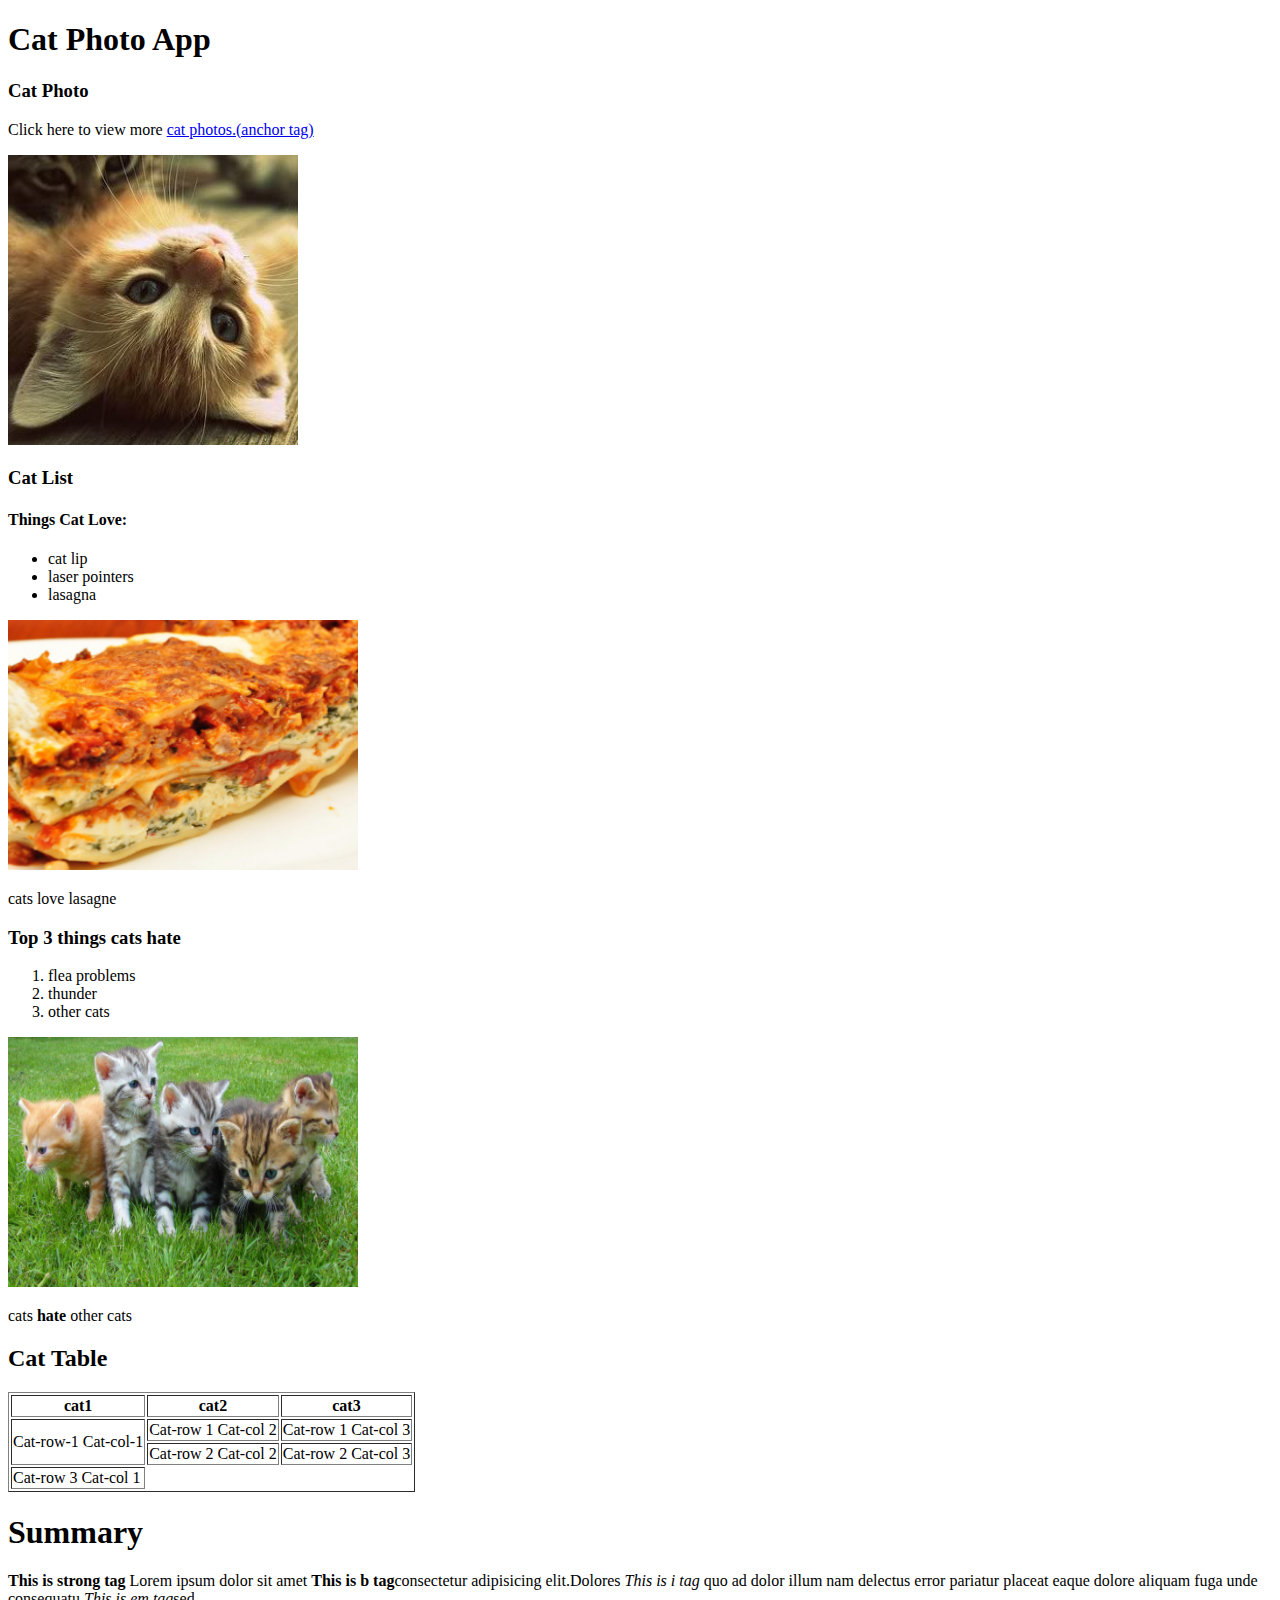
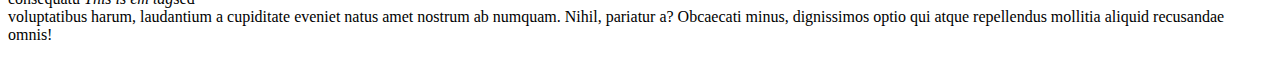
<file: Cat_Photo_App/index.html>
<!DOCTYPE html>
<html lang="en">
<head>
    <meta charset="UTF-8">
    <meta name="viewport" content="width=device-width, initial-scale=1.0">
    <title>Document</title>
</head>
<body>
    <h1>Cat Photo App</h1>
    <h3>Cat Photo</h3>
    <p>Click here to view more
    <a href="#lasagna.jpg">cat photos.(anchor tag)</a>
</p>
<a href="">
<img src="cat.jpg" alt="" height="290px" width="290px">
</a>
<h3>Cat List</h3>
<h4>Things Cat Love:</h4>
<ul>
    <li>cat lip</li>
    <li>laser pointers</li>
    <li>lasagna</li>
</ul>
<img src="lasagna.jpg" alt="" height="250px" width="350px">
<p>cats love lasagne</p>
<h3>Top 3 things cats hate</h3>
<ol>
    <li>flea problems</li>
    <li>thunder</li>
    <li>other cats</li>
</ol>
<img src="cats.jpg" alt="" height="250px" width="350px">
<p>cats <b>hate</b> other cats</p>
<h2>Cat Table</h2>

<table border="1px">
    <tr>
        <th>cat1</th>
        <th>cat2</th>
        <th>cat3</th>
    </tr>
    <tr>
        <td rowspan="2">Cat-row-1 Cat-col-1</td>
        <td>Cat-row 1 Cat-col 2</td>
        <td>Cat-row 1 Cat-col 3</td>
    </tr>
    <tr>
        <td>Cat-row 2 Cat-col 2</td>
        <td>Cat-row 2 Cat-col 3</td>
    </tr>
    <tr>
        <td colspan="1">Cat-row 3 Cat-col 1</td>
    </tr>
</table>
<h1>Summary</h1>
<p> <b>This is strong tag </b>Lorem ipsum dolor sit amet <b>This is b tag</b>consectetur adipisicing elit.Dolores<i>
       This is i tag</i> quo ad dolor illum nam delectus error pariatur placeat eaque dolore aliquam fuga unde consequatu <i>
       This is em tag</i>sed <br>
       voluptatibus harum, laudantium a cupiditate eveniet natus amet nostrum ab numquam. Nihil, pariatur a?
       Obcaecati minus, dignissimos optio qui atque repellendus mollitia aliquid recusandae omnis!

</p>
</body>
</html>
</file>
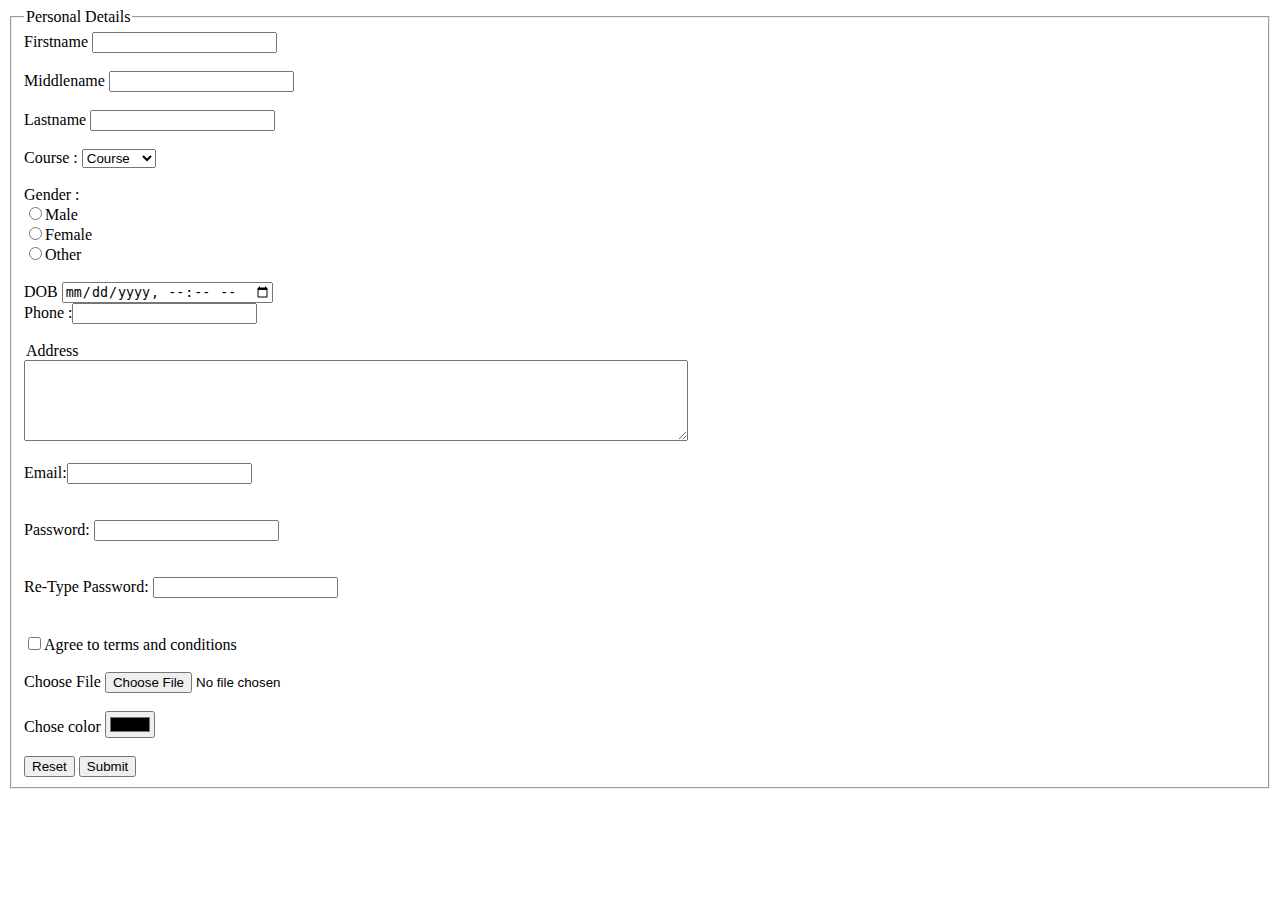
<file: Form/index.html>
<!DOCTYPE html>
<html lang="en">
<head>
    <meta charset="UTF-8">
    <meta name="viewport" content="width=device-width, initial-scale=1.0">
    <title>Document</title>
</head>
<body>
    <form action="submit_document.html" method="">
        <fieldset>
            <legend>Personal Details</legend>
            <label for="">Firstname</label> <input type="text" name="Firstname"><br><br>
            <label for="">Middlename</label> <input type="text" name="Middlename"> <br><br>
            <label for="">Lastname</label> <input type="text" name="Lastname"><br><br>
            <label for="">Course :</label> <select name="Course" id="">
                <option value="Course">Course</option>
                <option value="BCA">BCA</option>
                <option value="BBA">BBA</option>
                <option value="B.TECH">B.TECH</option>
                <option value="MBA">MBA</option>
                <option value="MCA">MCA</option>
                <option value="M.TECH">M.TECH</option>
            </select> <br><br>
            <label for="">Gender :</label><br>
            <input type="radio" name="Gender" value="Male">Male <br>
            <input type="radio" name="Gender" value="Female">Female <br>
            <input type="radio" name="Gender" value="Other">Other <br><br>
            <label for="">DOB</label> <input type="datetime-local" value="date"><br>
            <label for="">Phone :</label><input type="tel" id="phone" name="Phone"> <br><br>
                <label for=""></label><legend>Address</legend>
                <textarea class="form-control" name="Address" id="textarea" rows="5" cols="80"></textarea><br><br>
                <label for="">Email:</label><input type="email" name="email"><br><br><br>
                <label for="">Password:</label> <input type="password" name="Password"><br><br><br>
                <label for="">Re-Type Password:</label> <input type="password" name="Re-Type Password"><br><br><br>
                <input type="checkbox" value="checkbox">Agree to terms and conditions<br><br>
                <label for="">Choose File </label><input type="file" value="file"><br><br>
                <label for="">Chose color </label><input type="color" value="color"><br><br>
                <input type="Reset" value="Reset"> 
                <input type="submit" value="Submit">
        </fieldset>
    </form>
</body>
</html>
</file>
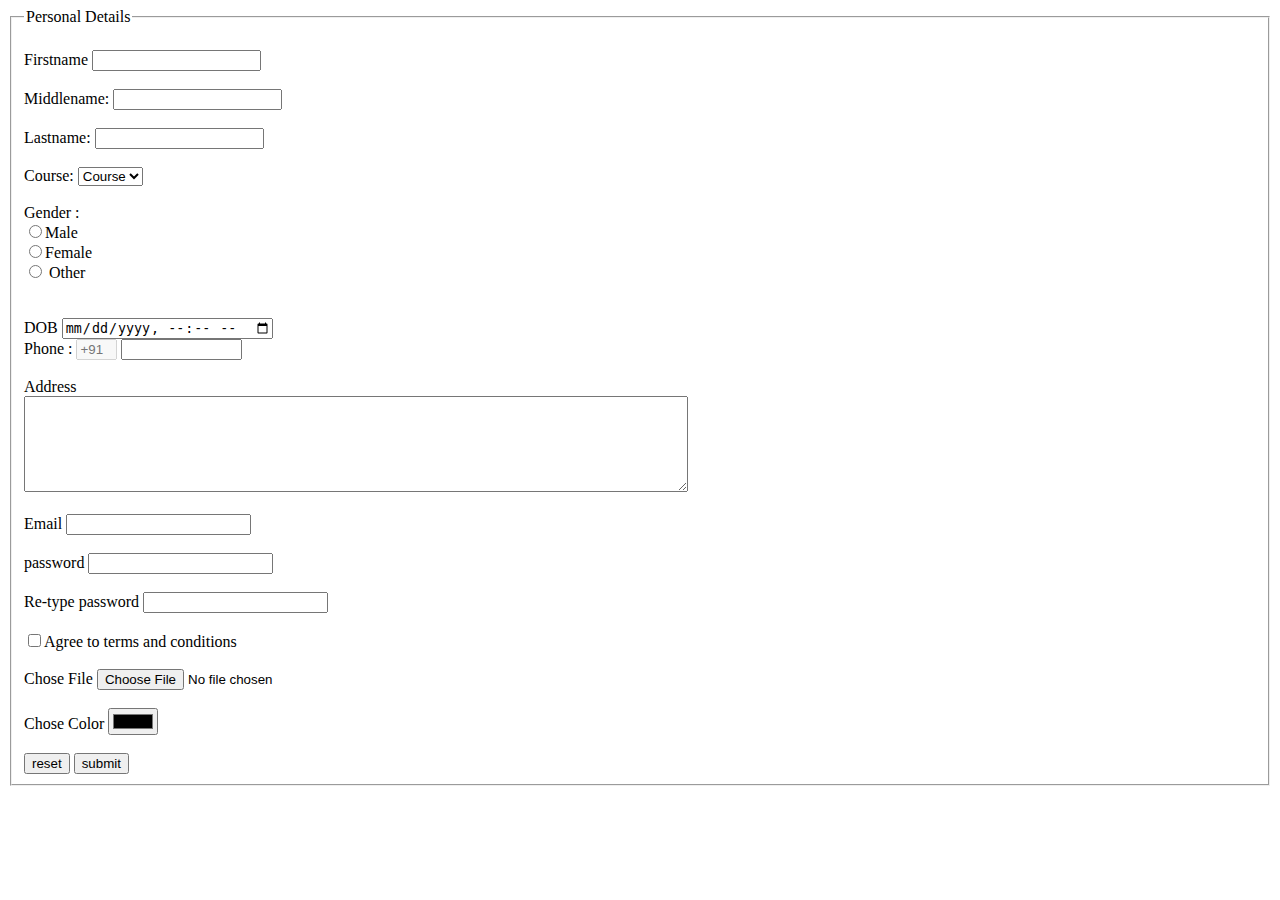
<file: Form_details/index.html>
<!DOCTYPE html>
<html lang="en">
<head>
    <meta charset="UTF-8">
    <meta name="viewport" content="width=device-width, initial-scale=1.0">
    <title>Document</title>
</head>
<body>
    <form action="" method="get">
        <fieldset>
            <legend>Personal Details</legend> <br>

            <label for="Firstname">Firstname </label>
            <input type="text" name="Firstname" size="18"> <br><br>

            <label for="Middlename"> Middlename:</label>
            <input type="text" name="Middlename" size="18"> <br><br>

            <label for="Lastname">Lastname:</label>
            <input type="text" name="Lastname" size="18"> <br><br>

            <label for="Course">Course:</label>
            <select name="Course" id="Course">
                <option value="Course">Course</option>
                <option value="BCA">BCA</option>
                <option value="BBA">BBA</option>
                <option value="B.Tech">B.Tech</option>
                <option value="MBA">MBA</option>
                <option value="MCA">MCA</option>
                <option value="M.Tech">M.Tech</option>
            </select> <br><br>

            <label for="Gender">Gender : <br>
            <input type="radio" name="Gender" value="Male">Male <br>
            <input type="radio" name="Gender" value="Female">Female <br>
            <input type="radio" name="Gender" value="Other"> Other <br>
            </label> <br><br>

            <label for="DOB">DOB</label>
            <input type="datetime-local" name="datetime-local"> <br>

            <label for="Phone">Phone :</label>
            <input type="tel" placeholder="+91" disabled size="2">
            <input type="tel" name="number" pattern="[0-9]"{0-9} size="12"> <br><br>

            <label for="Address">Address</label><br>
            <textarea name="textarea" id="textarea" rows="6" cols="80"></textarea> <br><br>

            <label for="Email">Email</label>
            <input type="Email" name="Email"> <br><br>

            <label for="password">password</label>
            <input type="password" name="password"> <br><br>

            <label for="Re-type password">Re-type password</label>
            <input type="Re-type password" name="Re-type password"> <br><br>

            <input type="checkbox" name="Agree">Agree to terms and conditions <br><br>

            <label for="file">Chose File</label>
            <input type="file" name="file"> <br><br>

            <label for="Chose color">Chose Color</label>
            <input type="color"> <br><br>

           <button type="reset">reset</button>

            <button type="submit">submit</button>
            
        </fieldset>
    </form>
</body>
</html>
</file>
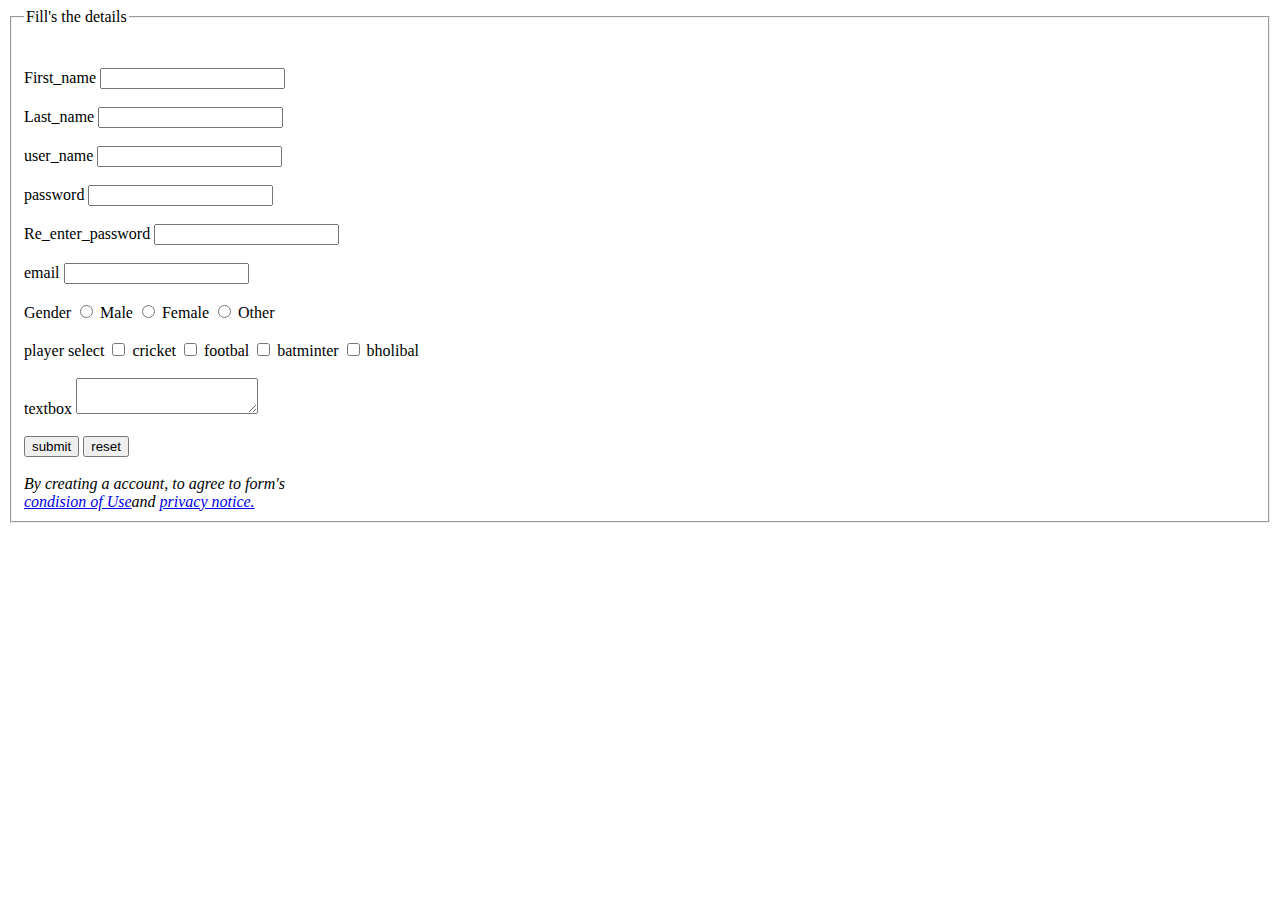
<file: FORMS/index.html>
<!DOCTYPE html>
<html lang="en">
<head>
    <meta charset="UTF-8">
    <meta name="viewport" content="width=device-width, initial-scale=1.0">
    <title>Document</title>
</head>
<body>
    <form action="Form_sum.html" method="get">
    <fieldset>
        <legend>Fill's the details</legend><br><br>
        <label for="First_name">First_name
            <input type="text" name="First_name">
        </label> <br><br>

        <label for="Last_name">Last_name
            <input type="text" name="Last_name">
             </label><br><br>

        <label for="user_name">user_name
        <input type="text" name="user_name">
             </label><br><br>

        <label for="password">password
        <input type="password" name="password">
             </label> <br><br>

        <label for="Re_enter_password">Re_enter_password
        <input type="Re_enter_password" name="Re_enter_password">
             </label> <br><br>

        <label for="email">email
        <input type="email" name="email">
             </label> <br><br>

         <label for="Gender"> Gender
         <input type="radio" name="Gender" value="Male"> Male
         <input type="radio" name="Gender" value="Female"> Female
         <input type="radio" name="Gender" value="Other"> Other 
             </label><br><br>

             <label for="checkbox">player select
             <input type="checkbox" name="cricket" value="cricket"> cricket
             <input type="checkbox" name="cricket" value="footbal"> footbal
             <input type="checkbox" name="cricket" value="batminter"> batminter
             <input type="checkbox" name="cricket" value="bholibal"> bholibal
            </label> <br><br>

         <label for="textbox">textbox
         <textarea name="textarea" id="textarea"></textarea>
             </label> <br><br>

            <button type="submit" >submit</button> 
            <button type="reset"> reset</button> <br> <br>
         
         <!-- <b type="submit">login</b> -->
         <i>By creating a account, to agree to form's <br>
        <a href="alert's">condision of Use</a>and <a href="alert's">privacy notice.</a> </i>

        </fieldset>
    </form>
</body>
</html>
</file>
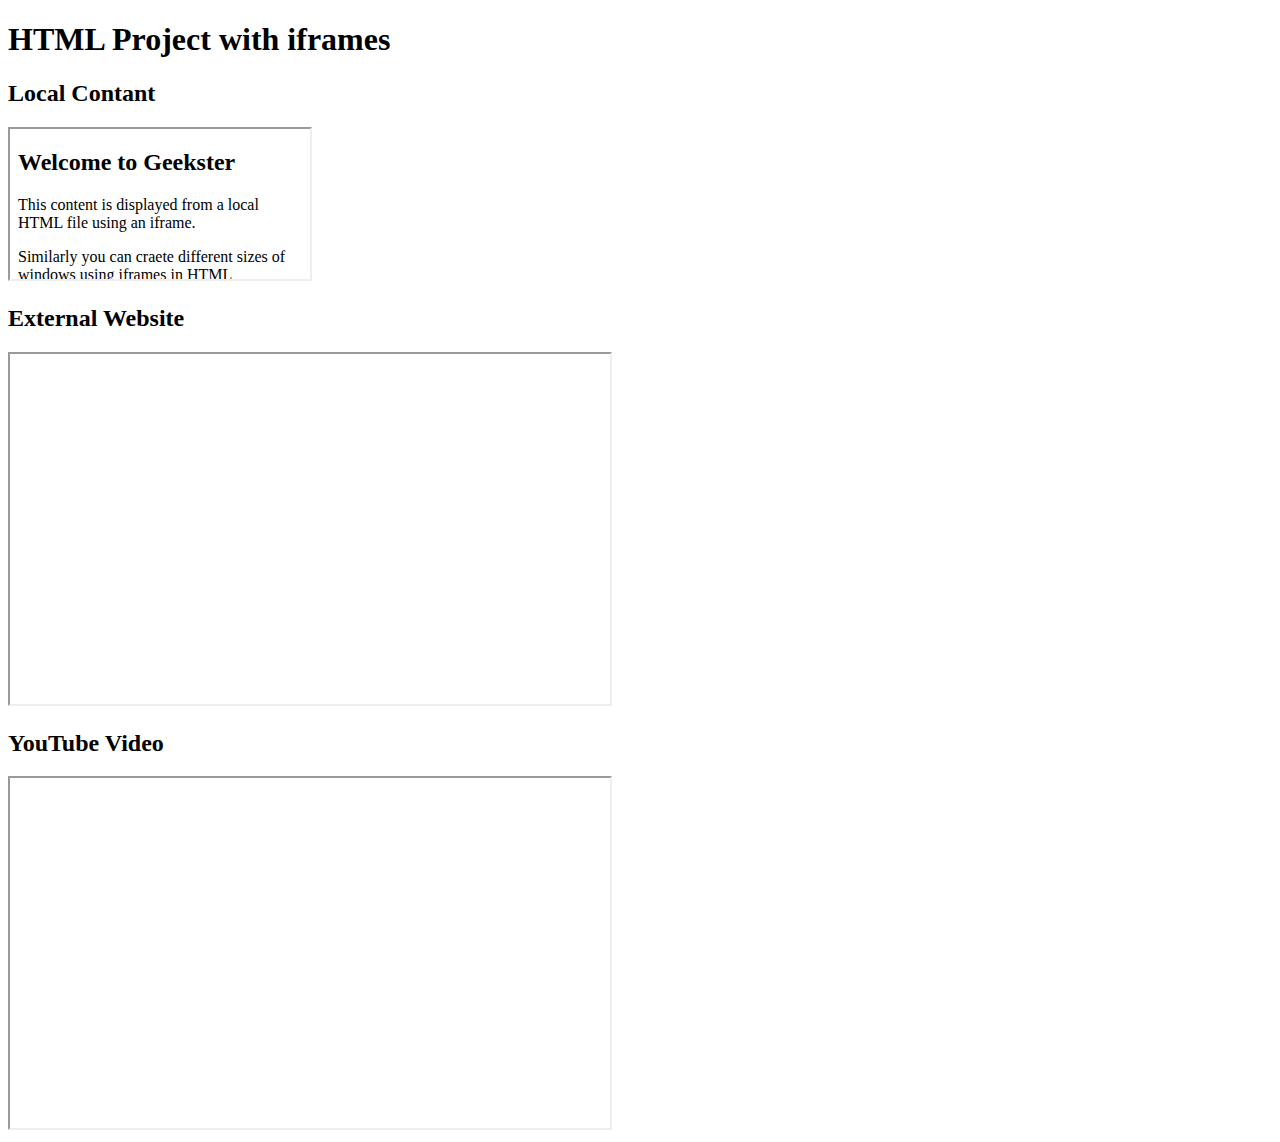
<file: Iframe/index.html>
<!DOCTYPE html>
<html lang="en">
<head>
    <meta charset="UTF-8">
    <meta name="viewport" content="width=device-width, initial-scale=1.0">
    <title>Document</title>
</head>
<body>
      <h1>HTML Project with iframes</h1>
      <h2>Local Contant</h2>
      <iframe src="iframe.html" frameborder="1">
      </iframe>

      <h2>External Website</h2>
      <iframe src="https://youtu.be/H335Vdkmdhk" frameborder="3" width="600px" height="350px" farmborder></iframe><br>

      <h2>YouTube Video</h2>
      <iframe src="https://www.youtube.com/embed/H335Vdkmdhk" frameborder="1" height="350px" width="600px"></iframe>
    
</body>
</html>
</file>
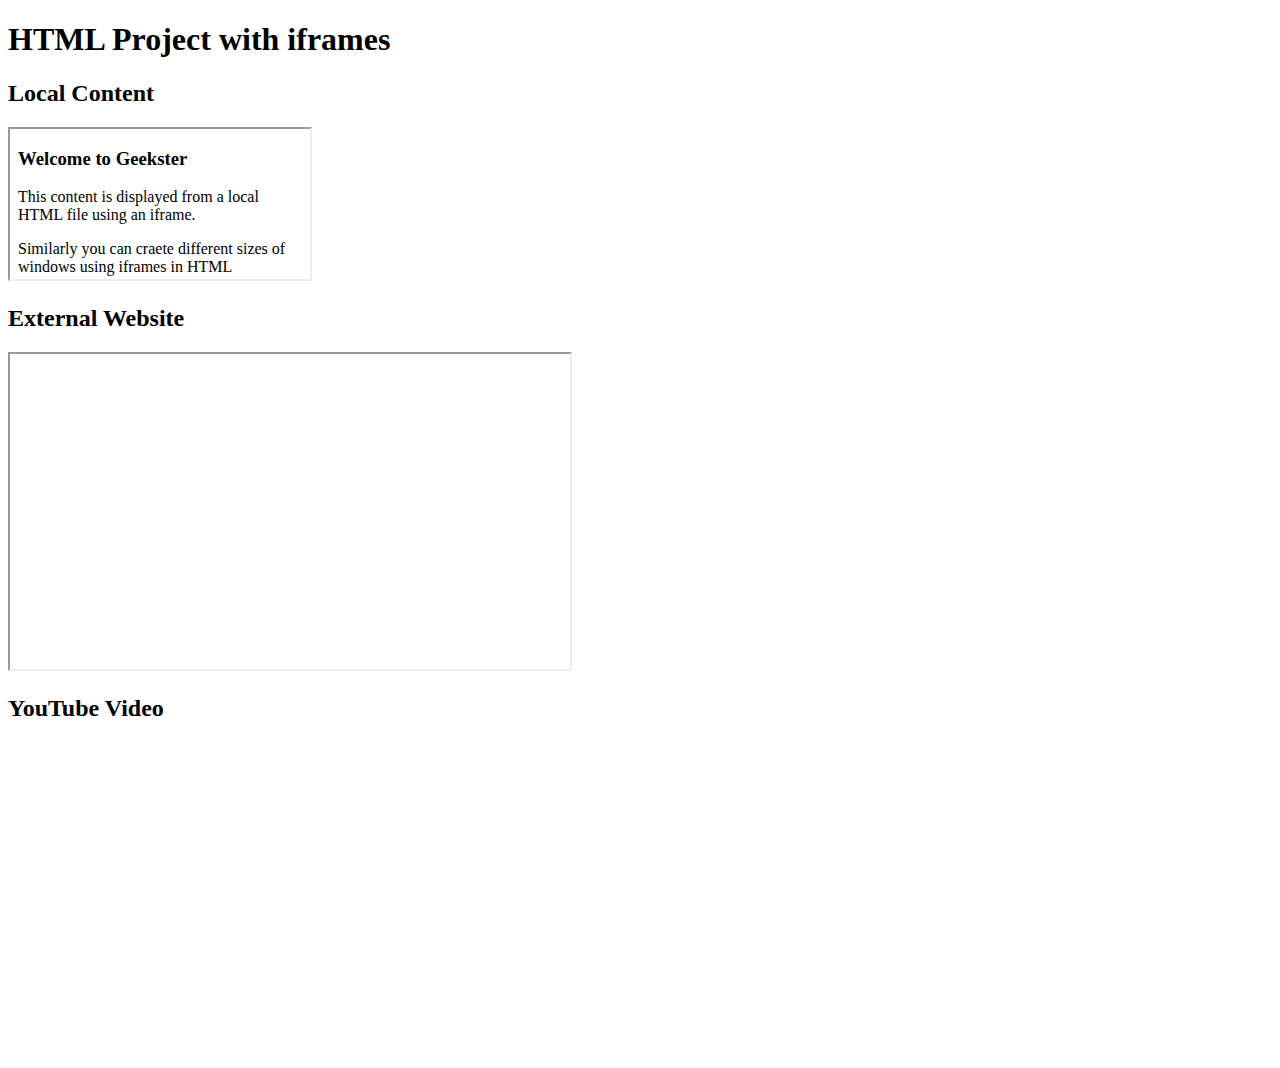
<file: iframes/index.html>
<!DOCTYPE html>
<html lang="en">
<head>
    <meta charset="UTF-8">
    <meta name="viewport" content="width=device-width, initial-scale=1.0">
    <title>Document</title>
</head>
<body>
    <h1>HTML Project with iframes</h1>
    <h2>Local Content</h2>
    <iframe src="iframe.html" frameborder="1"></iframe>
    <h2>External Website</h2>
    <iframe src="https://youtu.be/i10Bwkdf1GA" width="560px"; height="315px"; frameborder="1"></iframe>
    <h2>YouTube Video</h2>
    <iframe width="560" height="315" src="https://www.youtube.com/embed/H335Vdkmdhk?si=QED3Co34st1pRmaZ"
     title="YouTube video player" frameborder="0" allow="accelerometer; autoplay; clipboard-write;
      encrypted-media; gyroscope; picture-in-picture; web-share" referrerpolicy="strict-origin-when-cross-origin"
       allowfullscreen></iframe>
</body>
</html>
</file>
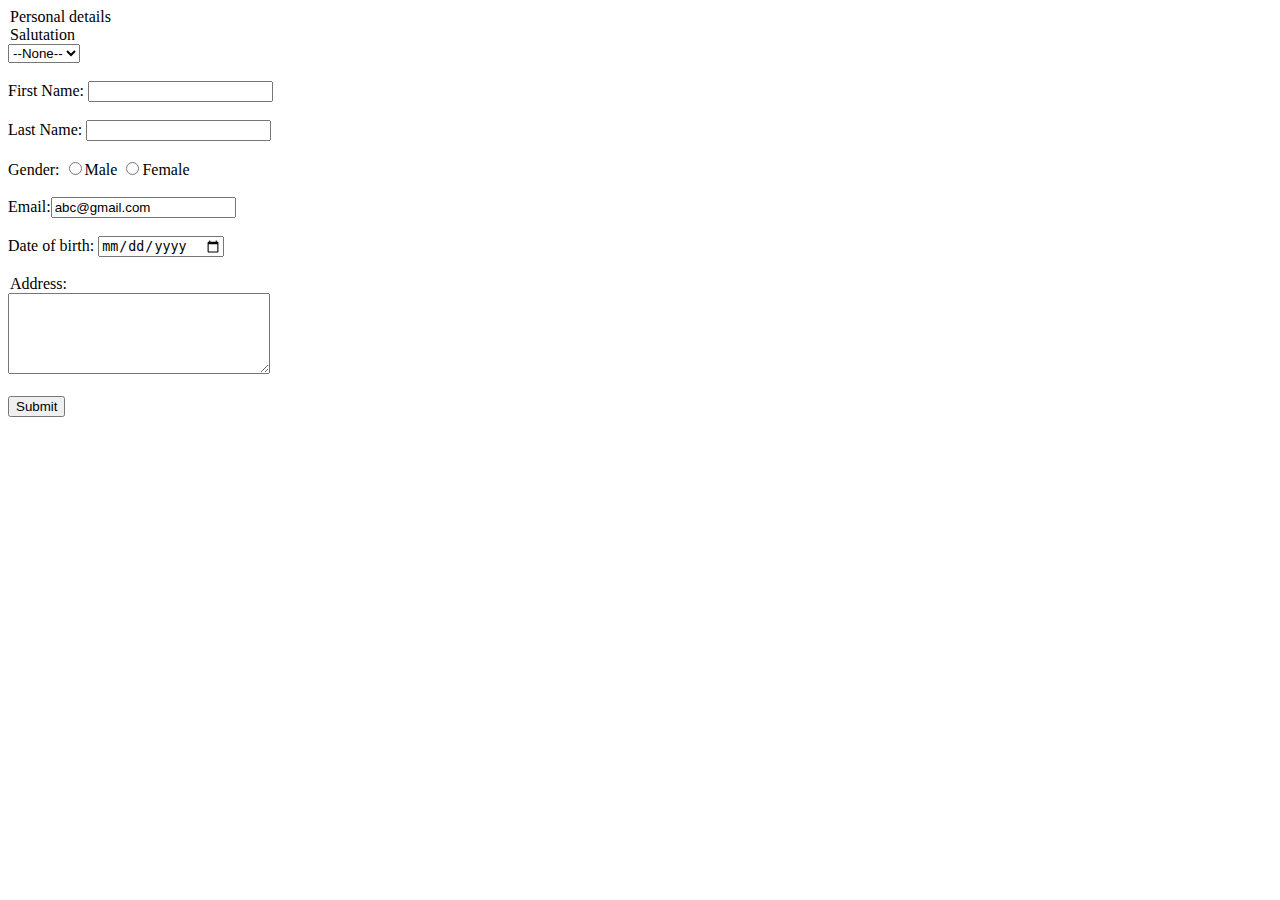
<file: Personal_Detail_Form/index.html>
<!DOCTYPE html>
<html lang="en">
<head>
    <meta charset="UTF-8">
    <meta name="viewport" content="width=device-width, initial-scale=1.0">
    <title>Document</title>
</head>
<body>
    <form action="submit.html" method="">
        <legend>Personal details</legend>
        <legend>Salutation</legend>
            <select name="None" id="">
                <option value="None">--None--</option>
                <option value="None">Mr.</option>
                <option value="None">Mrs.</option>
            </select><br><br>
            <label for="First Name">First Name: </label> <input type="text" name="First Name"><br><br>
            <label for="Last Name">Last Name: </label> <input type="text" name="Last Name"><br><br>
            <label for="Gender">Gender: </label><input type="radio" name="Gender" value="Male">Male 
            <input type="radio" name="Gender" value="Female">Female <br><br>
            <label for="Email">Email:</label><input type="Email" value="abc@gmail.com"><br><br>
            <label for="Date-of-birth">Date of birth: </label> <input type="date" value="Date-of-birth"><br><br>
            <legend>Address:</legend>
                <textarea class="form-control" name="textarea" id="" rows="5" cols="30"></textarea> <br><br>
                <input type="Submit" value="Submit"><br><br>
    </form>
</body>
</html>
</file>
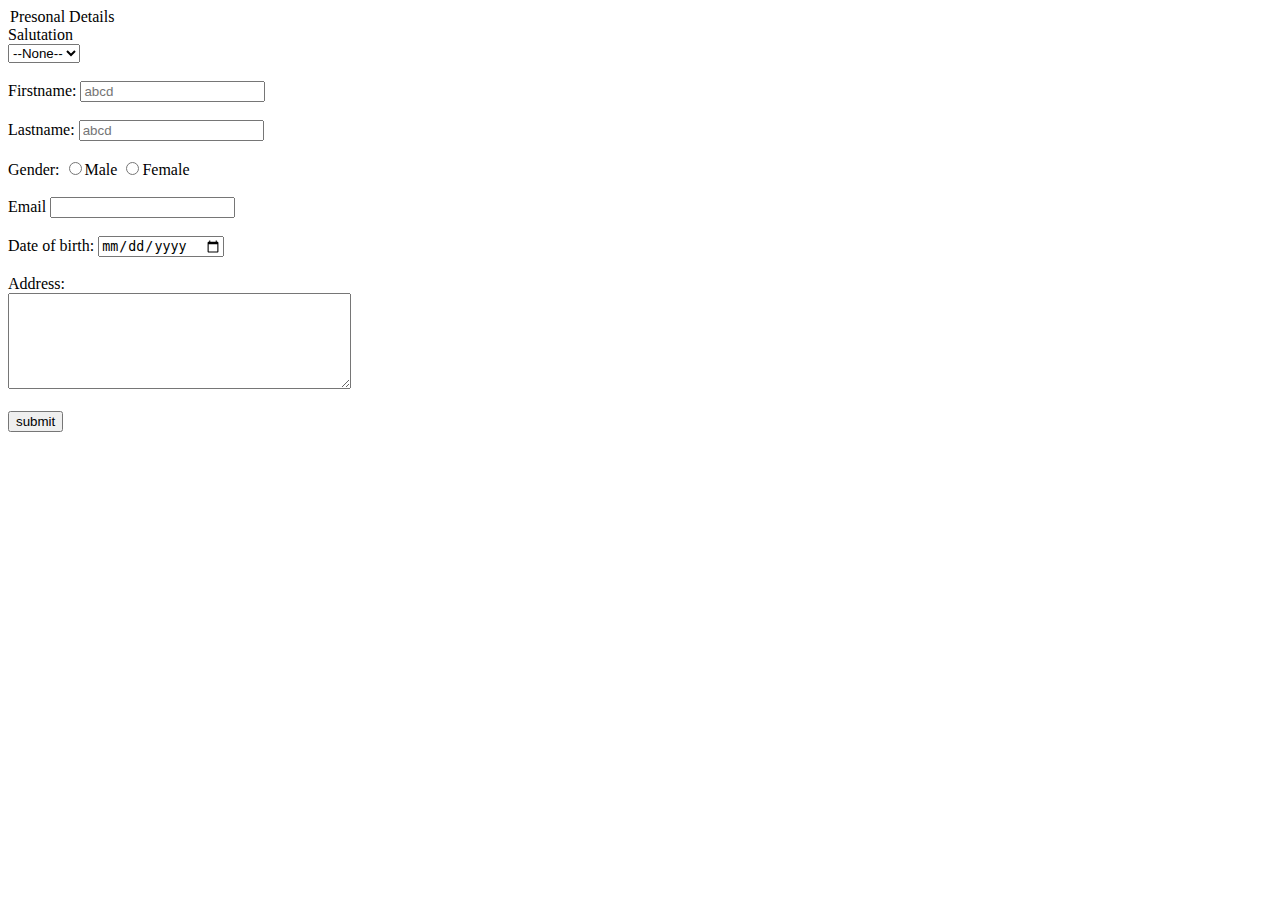
<file: Personal_details/index.html>
<!DOCTYPE html>
<html lang="en">
<head>
    <meta charset="UTF-8">
    <meta name="viewport" content="width=device-width, initial-scale=1.0">
    <title>Document</title>
</head>
<body>
    <form action="" method="get">
        
            <legend>Presonal Details</legend>
            
            <label for="Salutation">Salutation</label> <br>
            <select name="Salutation" id="Salutation">
                <option value="None">--None--</option>
                <option value="Mr">Mr.</option>
                <option value="Mrs">Mrs.</option>
            </select> <br><br>

            <label for="Firstname">Firstname:</label>
            <input type="text" name="Firstname" placeholder="abcd"><br><br>

            <label for="Lastname">Lastname:</label>
            <input type="text" name="Lastname" placeholder="abcd"> <br><br>

            <label for="Gender">Gender:</label>
            <input type="radio" value="Gender" name="Male">Male
            <input type="radio" value="Gender" name="Female">Female <br><br>

            <label for="Email">Email</label>
            <input type="Email" name="Email"> <br><br>

            <label for="data">Date of birth:</label>
            <input type="date" name="date"> <br><br>

            <label for="Address">Address:</label> <br>
            <textarea name="textarea" id="textarea" rows="6" cols="40"></textarea> <br><br>

            <button type="submit">submit</button>
            
        
    </form>
</body>
</html>
</file>
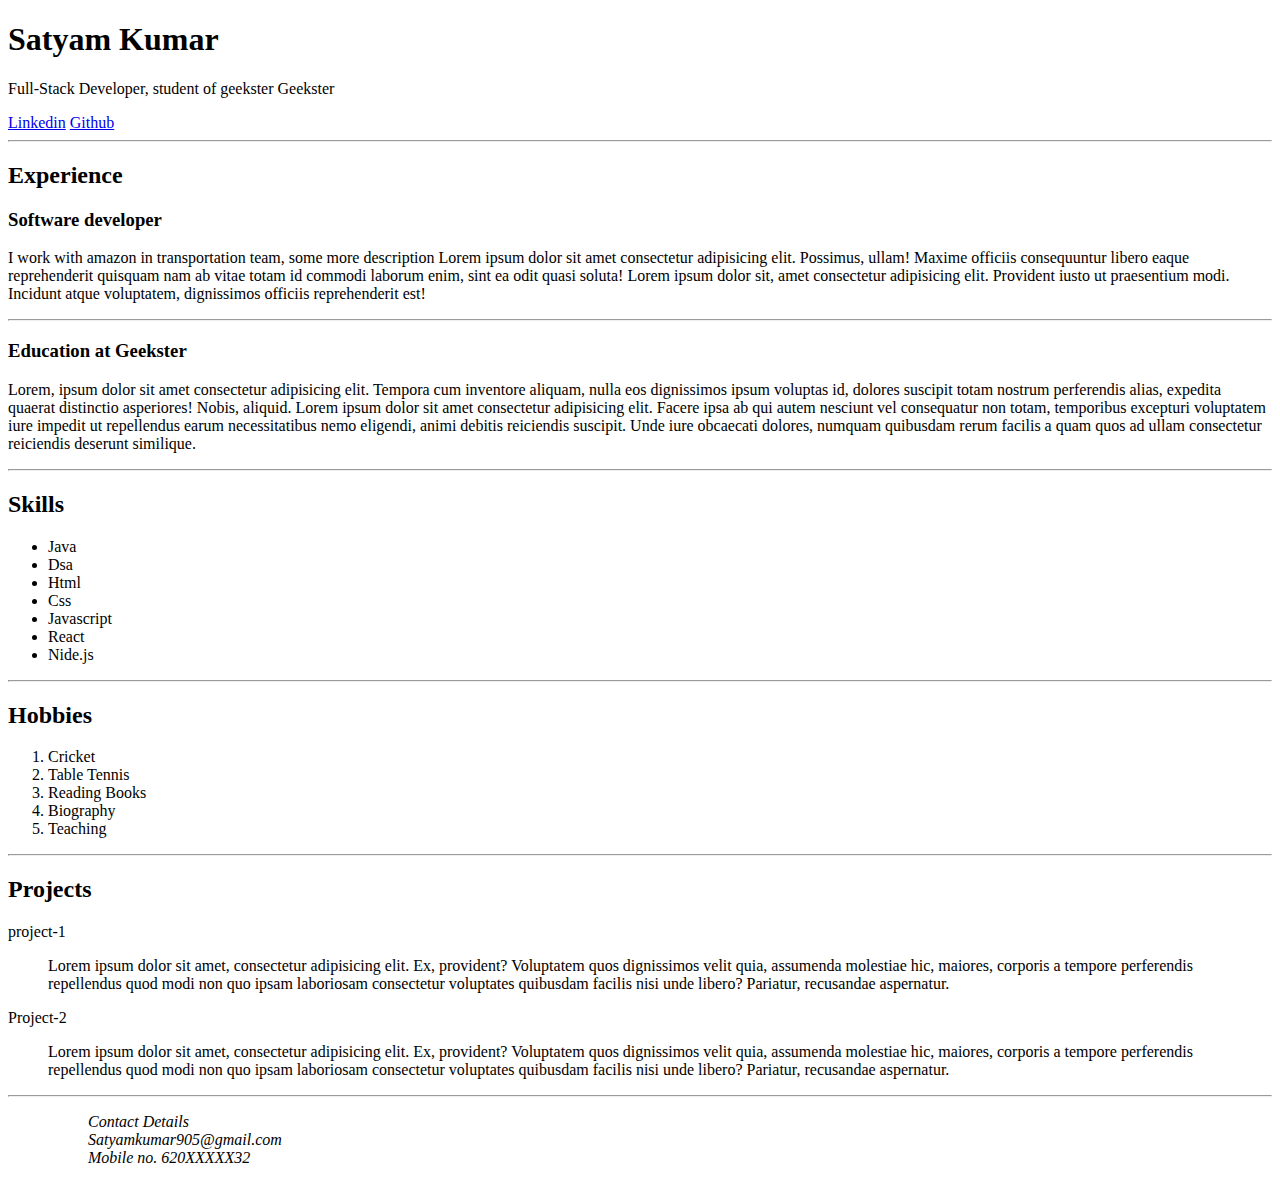
<file: Resume/index.html>
<!DOCTYPE html>
<html lang="en">
<head>
    <meta charset="UTF-8">
    <meta name="viewport" content="width=device-width, initial-scale=1.0">
    <title>Document</title>
</head>
<body>
    <h1>Satyam Kumar</h1>
    <p>Full-Stack Developer, student of geekster Geekster</p>
    <a href="https://www.linkedin.com/in/satyam-kumar-884579309/">Linkedin</a>
    <a href="https://github.com/SatyamKumar905">Github</a>
    <hr>
    <h2>Experience</h2>
    <h3>Software developer</h3>
    <p>I work with amazon in transportation team, some more description Lorem ipsum dolor sit amet consectetur adipisicing elit. Possimus, ullam! Maxime officiis consequuntur libero eaque reprehenderit quisquam nam ab vitae totam id commodi laborum enim, sint ea odit quasi soluta!
        Lorem ipsum dolor sit, amet consectetur adipisicing elit. Provident iusto ut praesentium modi. Incidunt atque voluptatem, dignissimos officiis reprehenderit est!

    </p>
        <hr>
        <h3>Education at Geekster</h3>
        <p>Lorem, ipsum dolor sit amet consectetur adipisicing elit. Tempora cum inventore aliquam, nulla eos dignissimos ipsum voluptas id, dolores suscipit totam nostrum perferendis alias, expedita quaerat distinctio asperiores! Nobis, aliquid. Lorem ipsum dolor sit amet consectetur adipisicing elit. Facere ipsa ab qui autem nesciunt vel consequatur non totam, temporibus excepturi voluptatem iure impedit ut repellendus earum necessitatibus nemo eligendi, animi debitis reiciendis suscipit. Unde iure obcaecati dolores, numquam quibusdam rerum facilis a quam quos ad ullam consectetur reiciendis deserunt similique.

        </p>
        <hr>
        <h2>Skills</h2>
        <form action="">
            <ul>
                <li>Java</li>
                <li>Dsa</li>
                <li>Html</li>
                <li>Css</li>
                <li>Javascript</li>
                <li>React</li>
                <li>Nide.js</li>
            </ul>
            <hr>
            <h2>Hobbies</h2>
            <ol>
                <li>Cricket</li>
                <li>Table Tennis</li>
                <li>Reading Books</li>
                <li>Biography</li>
                <li>Teaching</li>
            </ol>
        
            <hr>
            <h2>Projects</h2>
            <p>project-1</p>
                <blockquote>Lorem ipsum dolor sit amet, consectetur adipisicing elit. Ex, provident? 
                    Voluptatem quos dignissimos velit quia, assumenda molestiae hic, maiores, corporis a tempore perferendis repellendus quod modi non quo ipsam laboriosam consectetur voluptates quibusdam facilis nisi unde libero? Pariatur,
                     recusandae aspernatur.</blockquote>
            
            <p>Project-2</p>
                <blockquote>Lorem ipsum dolor sit amet, consectetur adipisicing elit. Ex, provident? 
                    Voluptatem quos dignissimos velit quia, assumenda molestiae hic, maiores, corporis a tempore perferendis repellendus quod modi non quo ipsam laboriosam consectetur voluptates quibusdam facilis nisi unde libero? Pariatur, recusandae aspernatur.
                </blockquote>
                <hr>
                <ul>
                    <blockquote>
                        <em>Contact Details </em><br>
                        <em>Satyamkumar905@gmail.com</em><br>
                        <em>Mobile no. 620XXXXX32</em><br>
                    </blockquote>
                </ul>
            </form> 
</body>
</html>
</file>
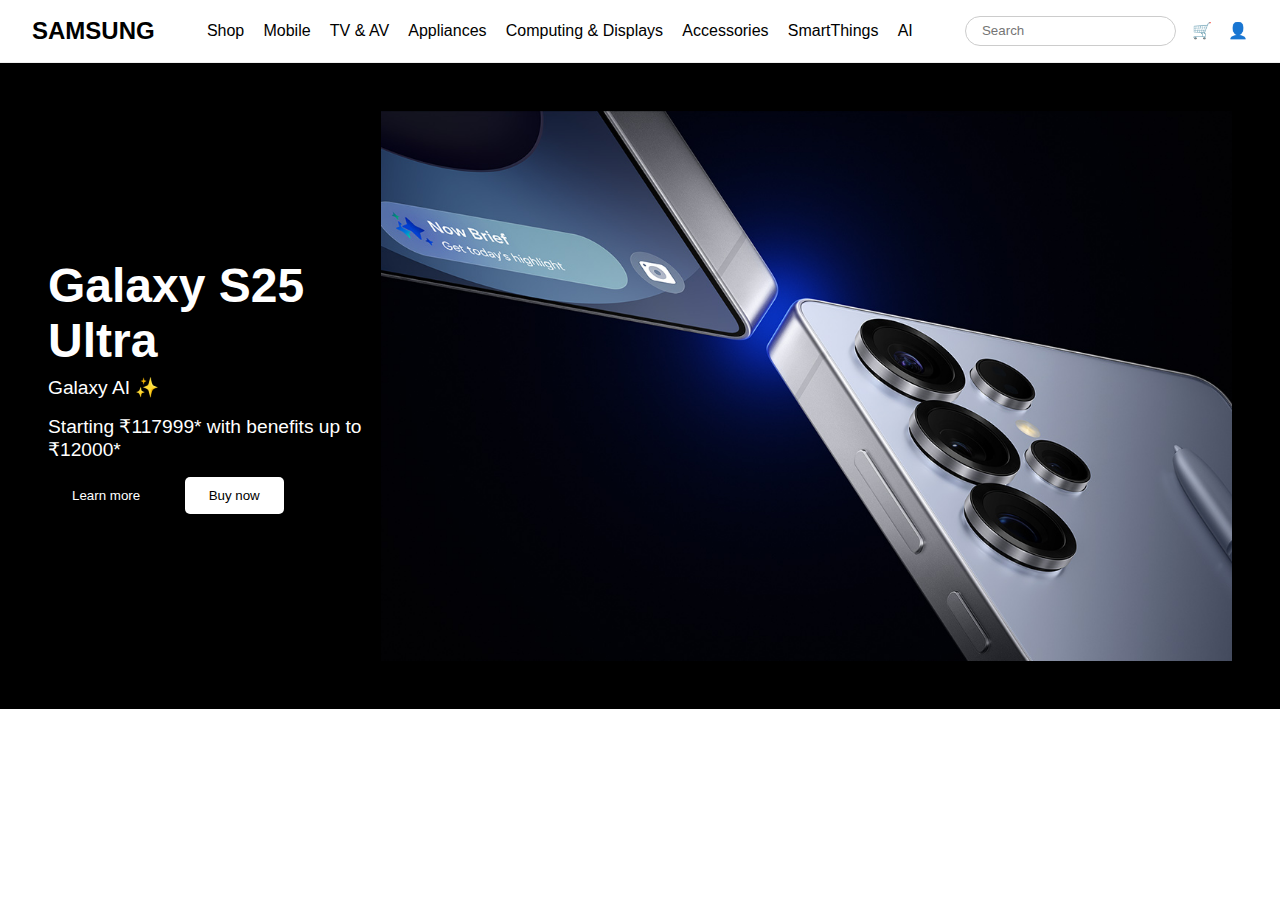
<file: Samsung_Project/index.html>
<!DOCTYPE html>
<html lang="en">
<head>
    <meta charset="UTF-8">
    <meta name="viewport" content="width=device-width, initial-scale=1.0">
    <title>Document</title>
    <link rel="stylesheet" href="index.css">
</head>
<body>
  <header class="navbar">
    <div class="logo">SAMSUNG</div>
    <nav>
      <ul class="nav-links">
        <li>Shop</li>
        <li>Mobile</li>
        <li>TV & AV</li>
        <li>Appliances</li>
        <li>Computing & Displays</li>
        <li>Accessories</li>
        <li>SmartThings</li>
        <li>AI</li>
      </ul>
    </nav>
    <div class="actions">
      <input type="text" placeholder="Search" />
      <span>🛒</span>
      <span>👤</span>
    </div>
  </header>

  <section class="hero">
    <div class="hero-text">
      <h1>Galaxy S25 Ultra</h1>
      <p>Galaxy AI ✨</p>
      <p>Starting ₹117999* with benefits up to ₹12000*</p>
      <div class="buttons">
        <button class="learn">Learn more</button>
        <button class="buy">Buy now</button>
      </div>
    </div>
    <div class="hero-img"></div>
  </section>
</body>
</html>
</file>
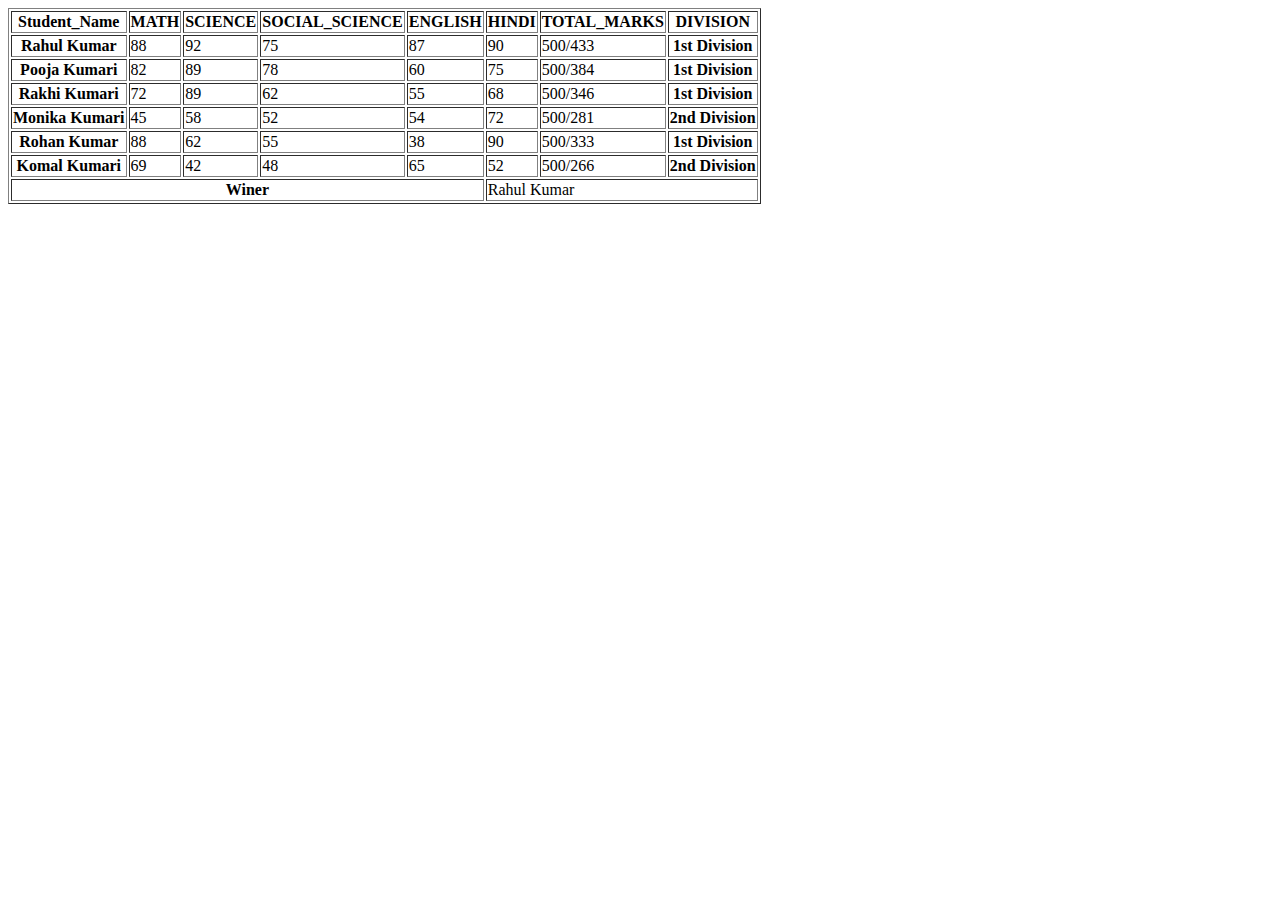
<file: Table/index.html>
<!DOCTYPE html>
<html lang="en">
<head>
    <meta charset="UTF-8">
    <meta name="viewport" content="width=device-width, initial-scale=1.0">
    <title>Document</title>
</head>
<body>
    <table border="1">
        <thead>
            <tr>
                <th>Student_Name</th>
                <th>MATH</th>
                <th>SCIENCE</th>
                <th>SOCIAL_SCIENCE</th>
                <th>ENGLISH</th>
                <th>HINDI</th>
                <th>TOTAL_MARKS</th>
                <th>DIVISION</th>
            </tr>
            <tbody>
                <tr>
                    <th>Rahul Kumar</th>
                    <td>88</td>
                    <td>92</td>
                    <td>75</td>
                    <td>87</td>
                    <td>90</td>
                    <td>500/433</td>
                    <th>1st Division</th>
                </tr>
                <tr>
                    <th>Pooja Kumari</th>
                    <td>82</td>
                    <td>89</td>
                    <td>78</td>
                    <td>60</td>
                    <td>75</td>
                    <td>500/384</td>
                    <th>1st Division</th>
                </tr>
                <tr>
                    <th>Rakhi Kumari</th>
                    <td>72</td>
                    <td>89</td>
                    <td>62</td>
                    <td>55</td>
                    <td>68</td>
                    <td>500/346</td>
                    <th>1st Division</th>
                </tr>
                <tr>
                    <th>Monika Kumari</th>
                    <td>45</td>
                    <td>58</td>
                    <td>52</td>
                    <td>54</td>
                    <td>72</td>
                    <td>500/281</td>
                    <th>2nd Division</th>
                </tr>
                <tr>
                    <th>Rohan Kumar</th>
                    <td>88</td>
                    <td>62</td>
                    <td>55</td>
                    <td>38</td>
                    <td>90</td>
                    <td>500/333</td>
                    <th>1st Division</th>
                </tr>
                <tr>
                    <th>Komal Kumari</th>
                    <td>69</td>
                    <td>42</td>
                    <td>48</td>
                    <td>65</td>
                    <td>52</td>
                    <td>500/266</td>
                    <th>2nd Division</th>
                </tr>
                <tr>
                    <th colspan="5">Winer</th>
                    <td colspan="3" >Rahul Kumar</td>
                </tr>
            </tbody>
        </thead>
    </table>
</body>
</html>
</file>
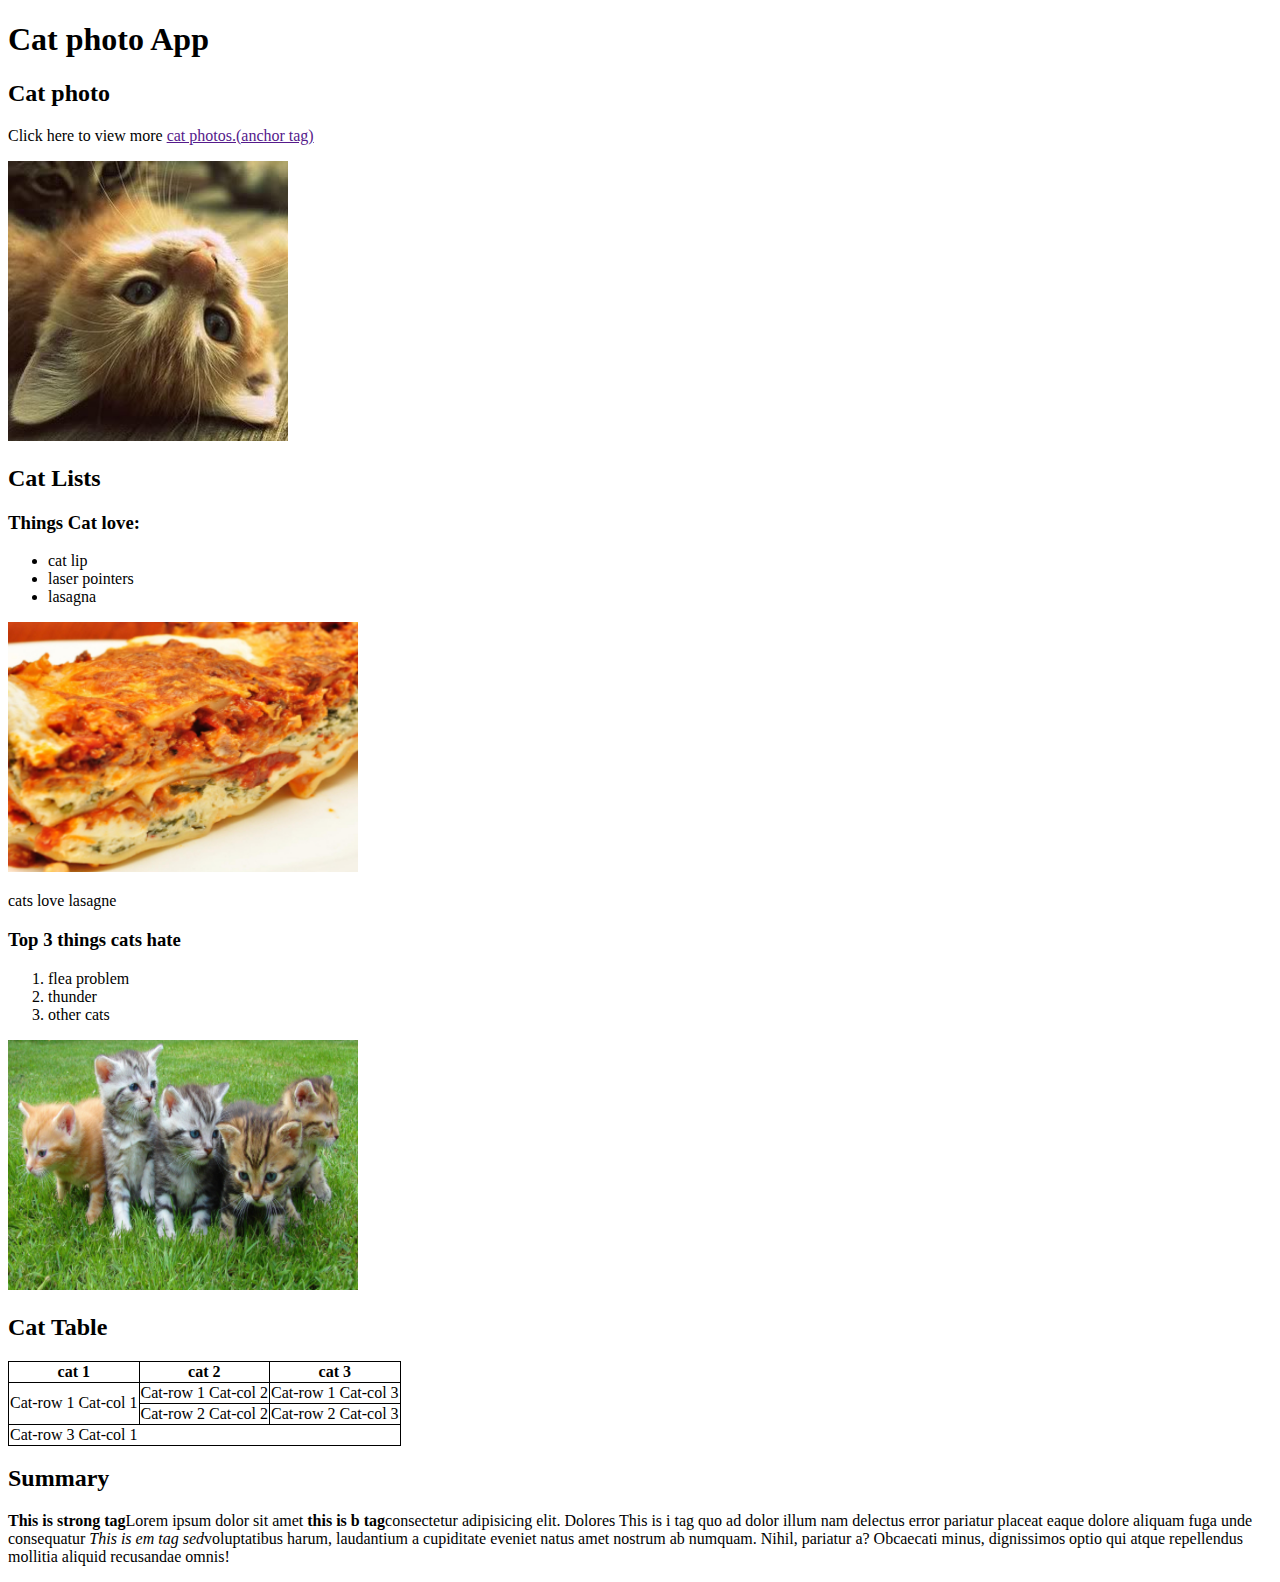
<file: The_Cat_Photo_App/index.html>
<!DOCTYPE html>
<html lang="en">
<head>
    <meta charset="UTF-8">
    <meta name="viewport" content="width=device-width, initial-scale=1.0">
    <title>Document</title>
    <style>
        table, th, td{
            border: 1px solid;
            border-collapse: collapse;
        }
    </style>
</head>
<body>
    <h1>Cat photo App</h1>
    <h2>Cat photo</h2>
    <p>Click here to view more <a href="">cat photos.(anchor tag)</a></p>
    <img src="cat.jpg" width="280px"; height="280px" alt="">
    <h2>Cat Lists</h2>
    <h3>Things Cat love:</h3>
    <ul>
        <li>cat lip</li>
        <li>laser pointers</li>
        <li>lasagna</li>
    </ul>
    <img src="lasagna.jpg" width="350px"; height="250px" alt="">
    <p>cats love lasagne</p>
    <h3>Top 3 things cats hate</h3>
    <ol>
        <li>flea problem</li>
        <li>thunder</li>
        <li>other cats</li>
    </ol>
    <img src="cats.jpg" width="350px"; height="250px" alt="">
    <h2>Cat Table</h2>
    <table>
        <thead>
            <tr>
                <th>cat 1</th>
                <th>cat 2</th>
                <th>cat 3</th>
            </tr>
            <tr>
                <td rowspan="2">Cat-row 1 Cat-col 1</td>
                <td>Cat-row 1 Cat-col 2</td>
                <td>Cat-row 1 Cat-col 3</td>
            </tr>
            <tr>
                <td>Cat-row 2 Cat-col 2</td>
                <td>Cat-row 2 Cat-col 3</td>
            </tr>
            <tr>
                <td colspan="3">Cat-row 3 Cat-col 1</td>
            </tr>
        </thead>
    </table>
    <h2>Summary</h2>
    <p><strong>This is strong tag</strong>Lorem ipsum dolor sit amet <b>this is b tag</b>consectetur adipisicing elit.
        Dolores This is i tag quo ad dolor illum nam delectus error pariatur placeat eaque dolore aliquam fuga unde consequatur
        <em>This is em tag sed</em>voluptatibus harum, laudantium a cupiditate eveniet natus amet nostrum ab numquam. Nihil, pariatur a?
        Obcaecati minus, dignissimos optio qui atque repellendus mollitia aliquid recusandae omnis!</p>
</body>
</html>
</file>
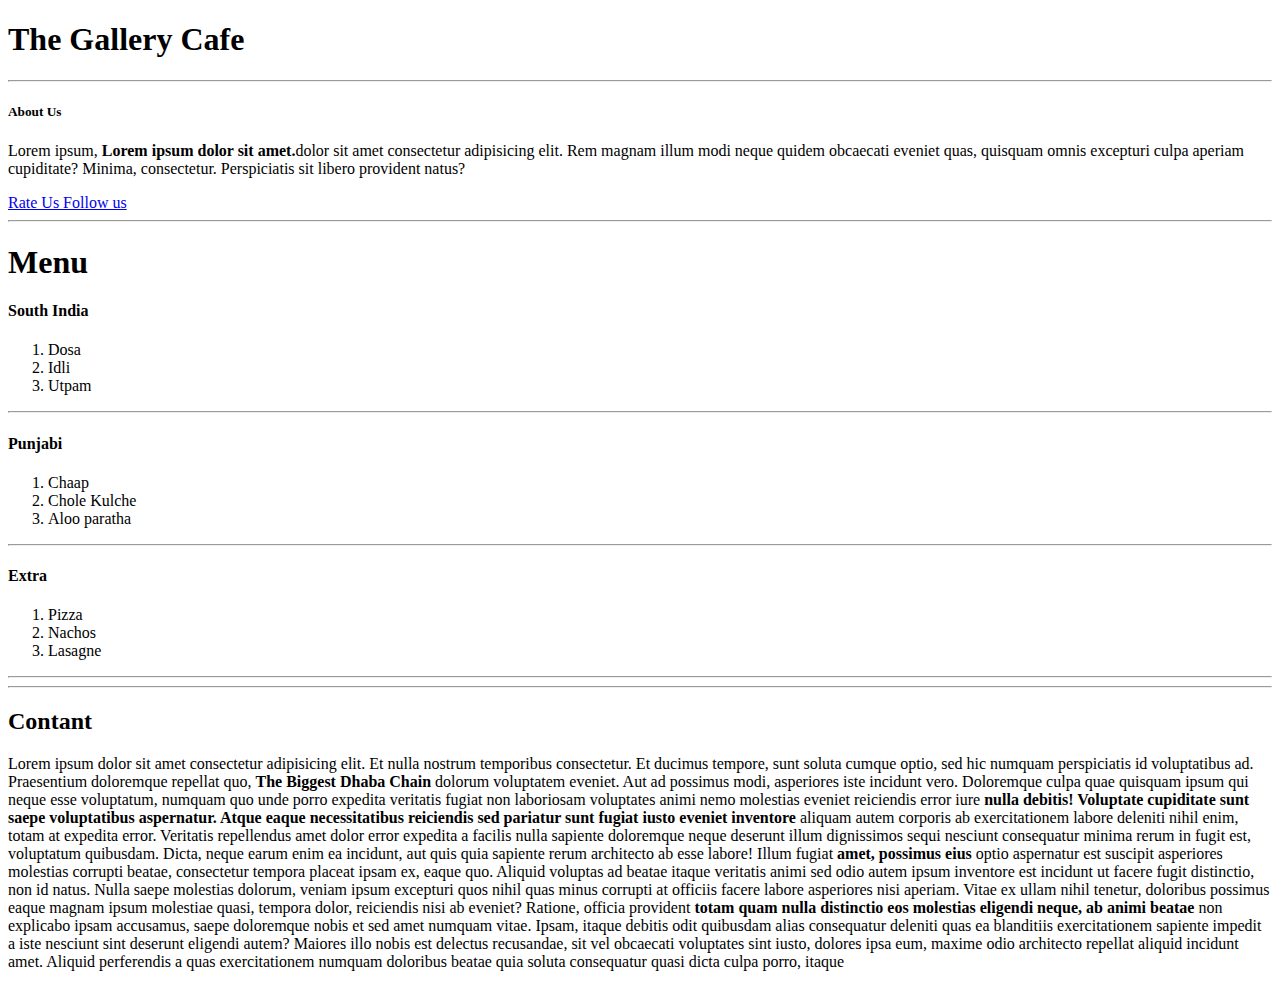
<file: The_Gallery_Cafe/index.html>
<!DOCTYPE html>
<html lang="en">
<head>
    <meta charset="UTF-8">
    <meta name="viewport" content="width=device-width, initial-scale=1.0">
    <title>Document</title>
</head>
<body>
    <h1>The Gallery Cafe</h1>
    <hr>
    <h5>About Us</h5>
    <p>Lorem ipsum, <b>Lorem ipsum dolor sit amet.</b>dolor sit amet consectetur adipisicing elit. Rem magnam illum modi neque quidem obcaecati eveniet quas,
         quisquam omnis excepturi culpa aperiam cupiditate? Minima, consectetur. Perspiciatis sit libero provident natus?</p>
         <a href="Rate Us Follow us">Rate Us Follow us</a>
         <hr>
         <h1>Menu</h1>
         <h4>South India</h4>
         <ol>
            <li>Dosa</li>
            <li>Idli</li>
            <li>Utpam</li>
         </ol>
         <hr>
         <h4>Punjabi</h4>
         <ol>
            <li>Chaap</li>
            <li>Chole Kulche</li>
            <li>Aloo paratha</li>
         </ol>
         <hr>
         <h4>Extra</h4>
         <ol>
            <li>Pizza</li>
            <li>Nachos</li>
            <li>Lasagne</li>
         </ol>
         <hr><hr>
         <h2>Contant</h2>
         <p>
            Lorem ipsum dolor sit amet consectetur adipisicing elit. Et nulla nostrum temporibus consectetur. Et ducimus tempore, 
            sunt soluta cumque optio, sed hic numquam perspiciatis id voluptatibus ad. Praesentium doloremque repellat quo, 
           <b>The Biggest Dhaba Chain</b> dolorum voluptatem eveniet. Aut ad possimus modi, asperiores iste incidunt vero.
            Doloremque culpa quae quisquam ipsum qui neque esse voluptatum,
            numquam quo unde porro expedita veritatis fugiat non laboriosam voluptates animi nemo molestias eveniet reiciendis error iure <b>nulla debitis!
            Voluptate cupiditate sunt saepe voluptatibus aspernatur.
            Atque eaque necessitatibus reiciendis sed pariatur sunt fugiat iusto eveniet inventore</b> aliquam autem corporis ab exercitationem labore deleniti nihil enim,
            totam at expedita error.
            Veritatis repellendus amet dolor error expedita a facilis nulla sapiente doloremque neque deserunt illum dignissimos sequi nesciunt consequatur minima rerum in fugit est,
            voluptatum quibusdam. Dicta, neque earum enim ea incidunt,
            aut quis quia sapiente rerum architecto ab esse labore! Illum fugiat <b>amet,
            possimus eius</b> optio aspernatur est suscipit asperiores molestias corrupti beatae, consectetur tempora placeat ipsam ex,
            eaque quo. Aliquid voluptas ad beatae itaque veritatis animi sed odio autem ipsum inventore est incidunt ut facere fugit distinctio,
            non id natus. Nulla saepe molestias dolorum,
            veniam ipsum excepturi quos nihil quas minus corrupti at officiis facere labore asperiores nisi aperiam.
            Vitae ex ullam nihil tenetur, doloribus possimus eaque magnam ipsum molestiae quasi, tempora dolor,
            reiciendis nisi ab eveniet? Ratione, officia provident <b>totam quam nulla distinctio eos molestias eligendi neque, 
            ab animi beatae</b> non explicabo ipsam accusamus, saepe doloremque nobis et sed amet numquam vitae. Ipsam,
            itaque debitis odit quibusdam alias consequatur deleniti quas ea blanditiis exercitationem sapiente impedit a iste nesciunt sint deserunt eligendi autem?
            Maiores illo nobis est delectus recusandae, sit vel obcaecati voluptates sint iusto, dolores ipsa eum,
            maxime odio architecto repellat aliquid incidunt amet.
            Aliquid perferendis a quas exercitationem numquam doloribus beatae quia soluta consequatur quasi dicta culpa porro, itaque
         </p>
</body>
</html>
</file>
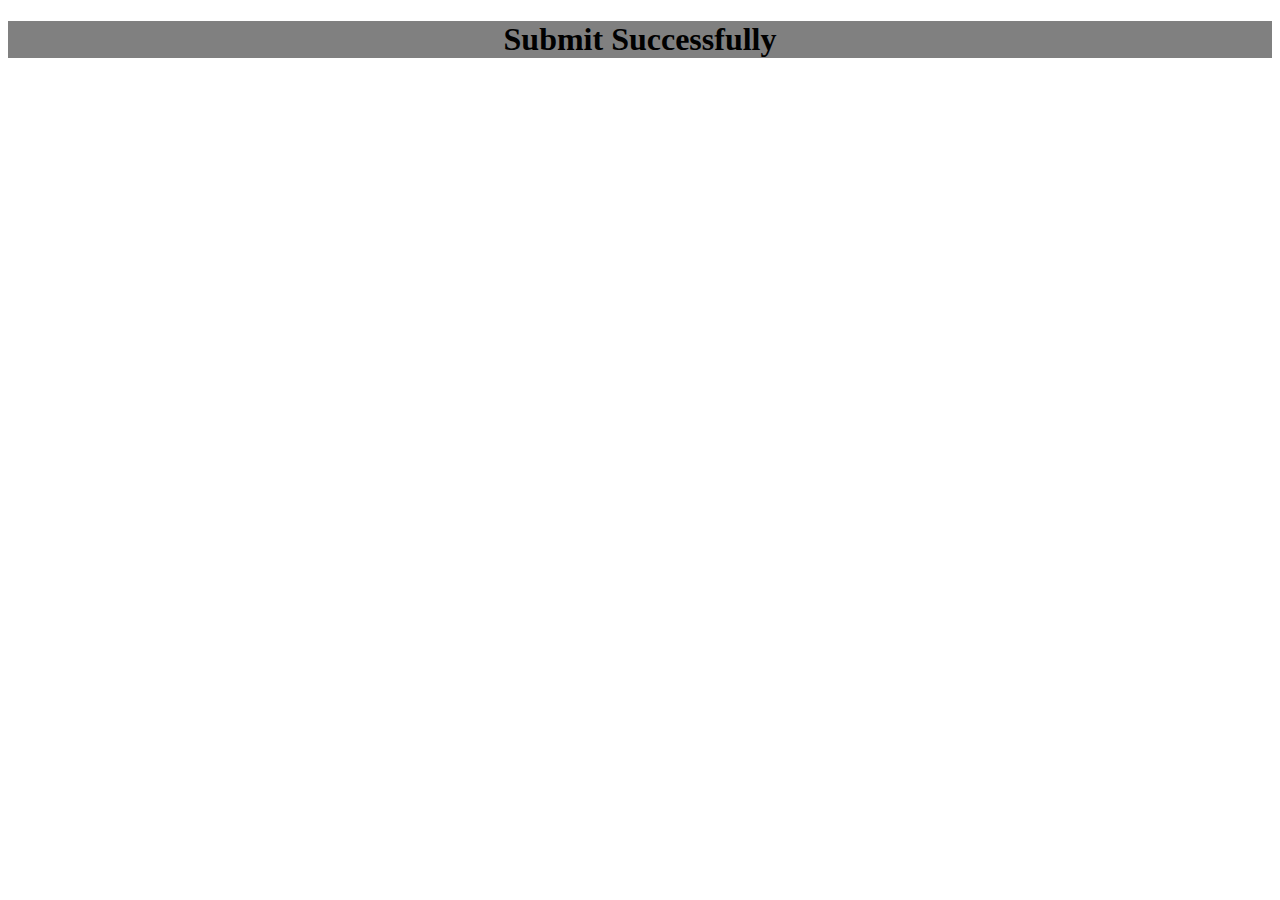
<file: Form/submit_document.html>
<!DOCTYPE html>
<html lang="en">
<head>
    <meta charset="UTF-8">
    <meta name="viewport" content="width=device-width, initial-scale=1.0">
    <title>Document</title>
    <style>
        h1{
            text-align: center;
            background-color: grey;
        }
    </style>
</head>
<body>
    <h1>Submit Successfully </h1>
</body>
</html>
</file>
<file: Samsung_Project/index.css>
* {
    margin: 0;
    padding: 0;
    box-sizing: border-box;
    font-family: 'Segoe UI', sans-serif;
  }
  
  body {
    background-color: #fff;
    color: #000;
  }
  
  .navbar {
    display: flex;
    justify-content: space-between;
    align-items: center;
    padding: 1rem 2rem;
    background-color: white;
    border-bottom: 1px solid #eee;
  }
  
  .logo {
    font-weight: bold;
    font-size: 1.5rem;
  }
  
  .nav-links {
    list-style: none;
    display: flex;
    gap: 1.2rem;
  }
  
  .nav-links li {
    cursor: pointer;
    font-size: 1rem;
  }
  
  .actions {
    display: flex;
    align-items: center;
    gap: 1rem;
  }
  
  .actions input {
    padding: 0.4rem 1rem;
    border-radius: 20px;
    border: 1px solid #ccc;
  }
  
  .hero {
    display: flex;
    justify-content: space-between;
    align-items: center;
    padding: 3rem;
    background: #000;
    color: #fff;
  }
  
  .hero-text {
    max-width: 40%;
  }
  
  .hero-text h1 {
    font-size: 3rem;
    margin-bottom: 0.5rem;
  }
  
  .hero-text p {
    font-size: 1.2rem;
    margin-bottom: 1rem;
  }
  
  .buttons button {
    padding: 0.7rem 1.5rem;
    border: none;
    cursor: pointer;
    margin-right: 1rem;
    border-radius: 5px;
  }
  
  .learn {
    background: transparent;
    border: 2px solid #fff;
    color: #fff;
  }
  
  .buy {
    background-color: #fff;
    color: #000;
  }
  
  .hero-img {
    width: 50%;
    height: 400px;
    background-image: url('galaxy.jpg');
    background-size: cover;
    background-position: center;
    width: 1000px;
    height: 550px;
  }
</file>
